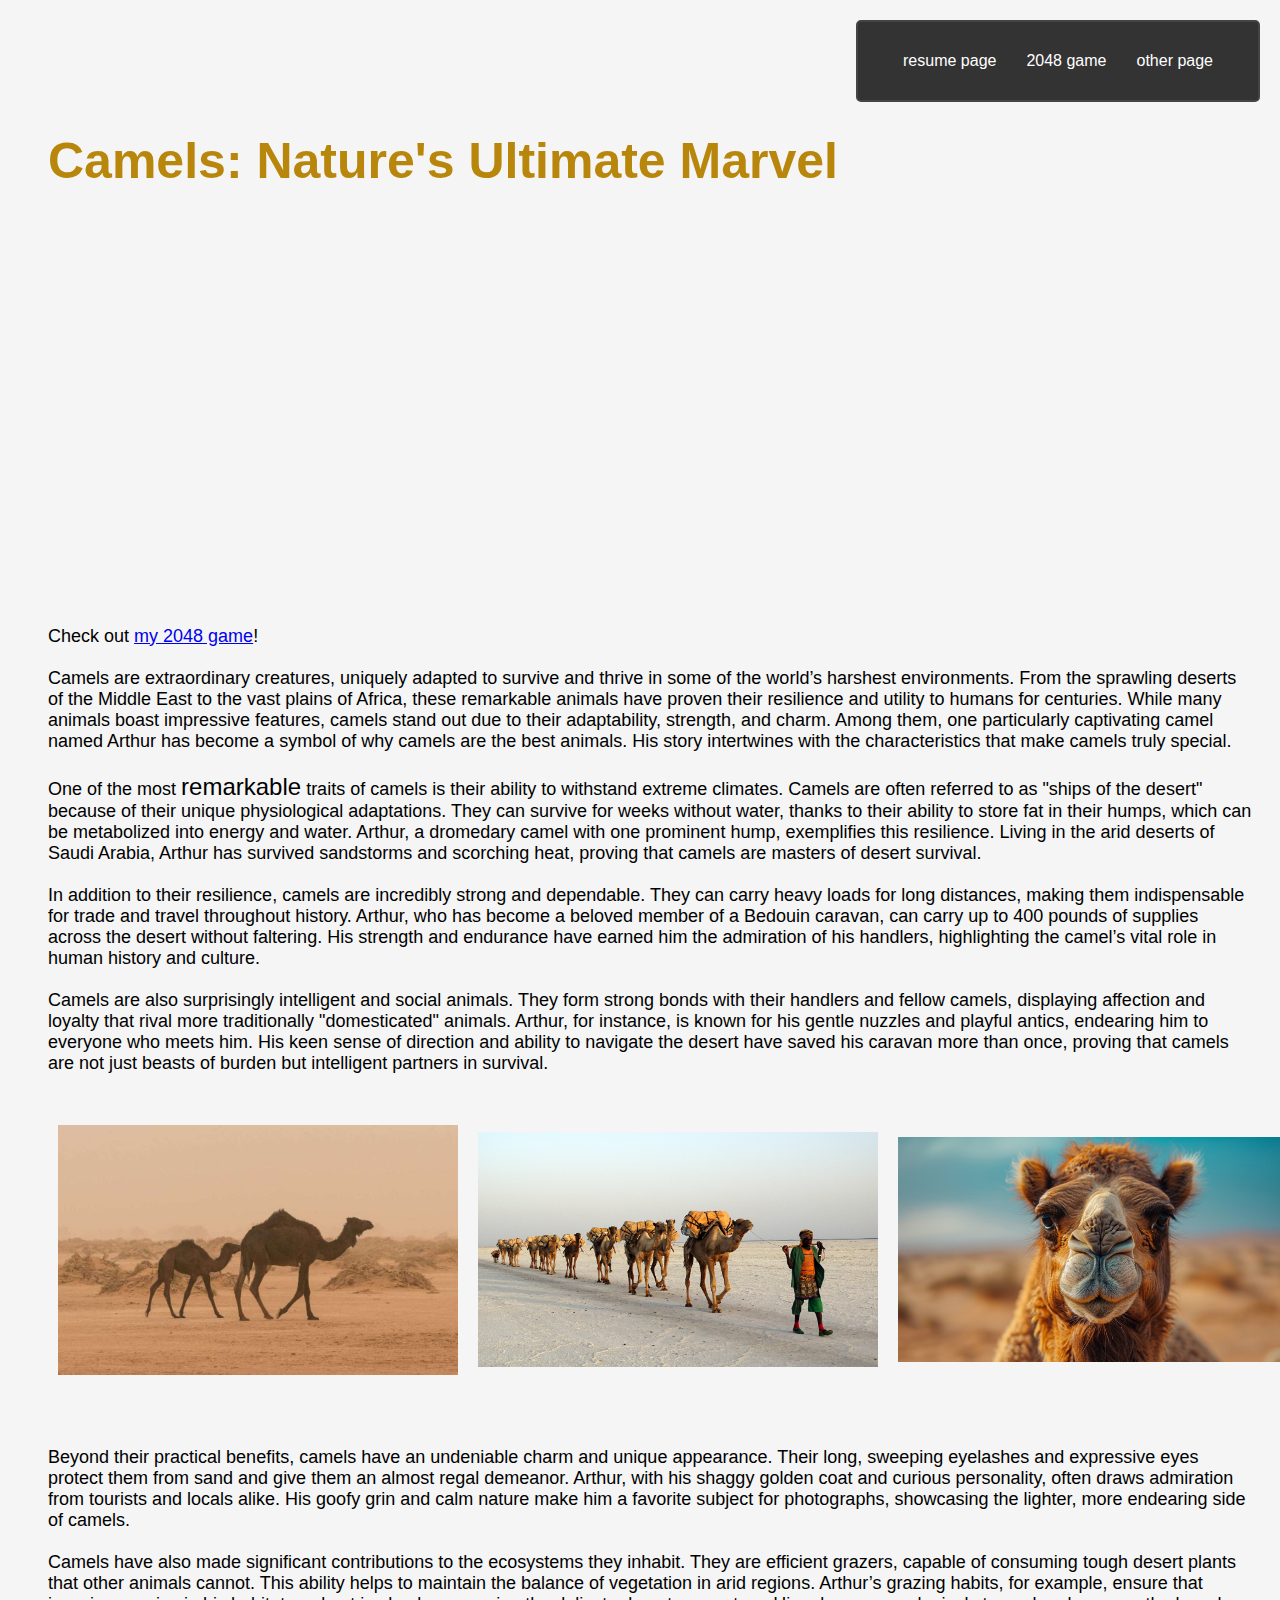
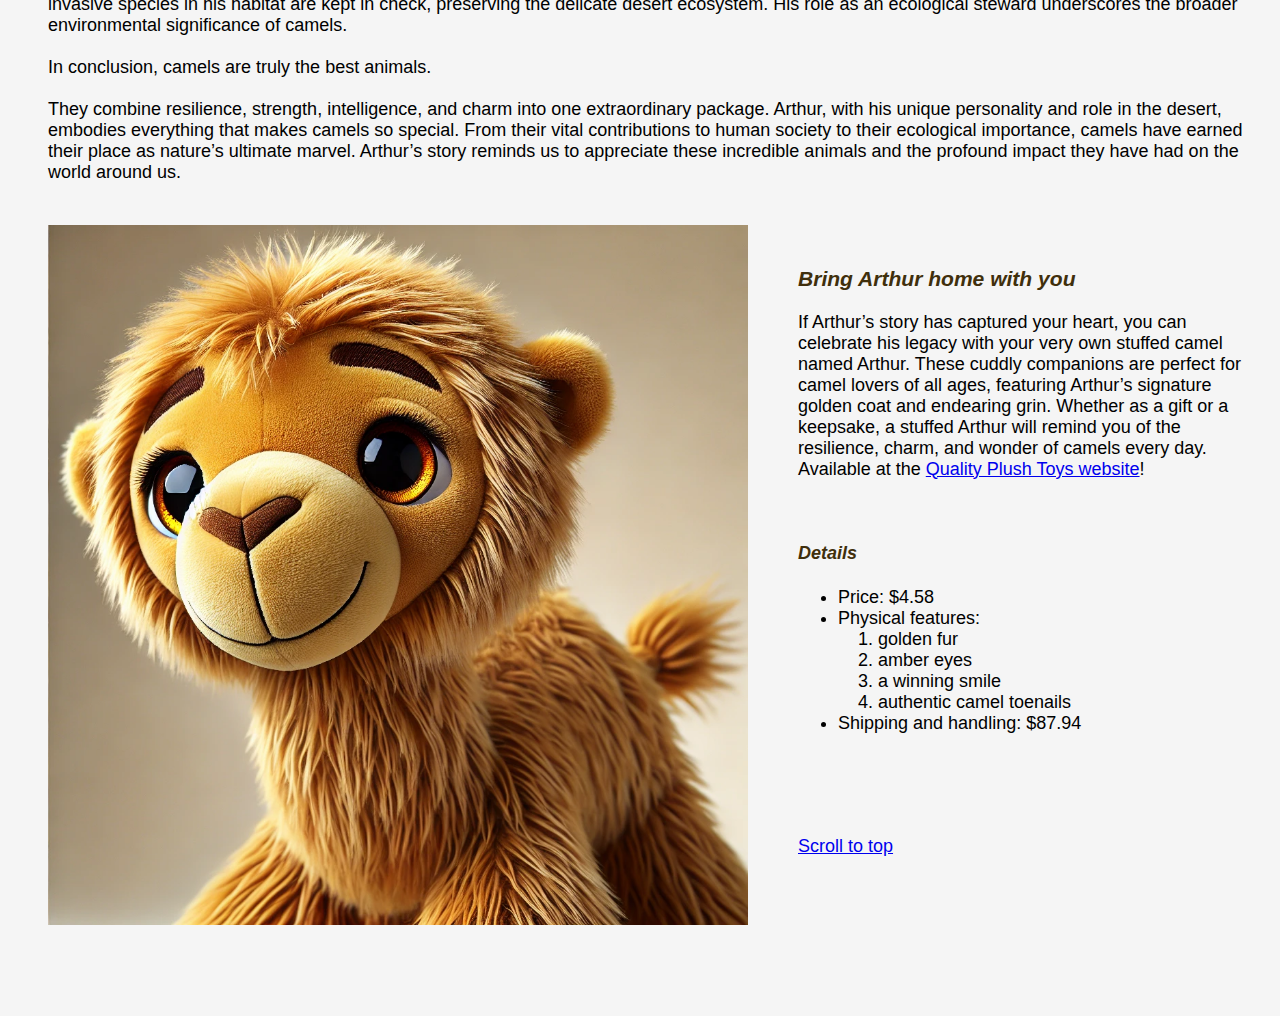
<file: camel website/camel-website.html>
<!DOCTYPE html>
<html lang="en">
<head>
    <meta charset="UTF-8">
    <meta name="viewport" content="width=device-width, initial-scale=1.0">
    <title>Camel Website</title>
    <link href="../camel website/camel-website.css" rel ="stylesheet">
</head>

<body>
        
    <div class="navbar">
        <a href="../index.html" target="_blank">resume page</a>
        <a href="../webapp/2048-webapp.html" target="_blank">2048 game</a>
        <a href="otherpage.html" target="_blank">other page</a>
    </div>
  
<div id="#top"></div>

    <div class="maincontent">

        <span style="margin-top:15%"><h1>Camels: Nature's Ultimate Marvel</h1></span>
        <div class="container">
            <!-- Embedded YouTube Video -->
            <iframe 
                width="560" 
                height="315" 
                src="https://www.youtube.com/embed/fCGPHHbKATM?start=4&si=tbzagHtA2zTUGkbk" 
                title="YouTube video player" 
                frameborder="0" 
                allow="accelerometer; autoplay; clipboard-write; encrypted-media; gyroscope; picture-in-picture; web-share" 
                referrerpolicy="strict-origin-when-cross-origin" 
                allowfullscreen>
            </iframe>
        
            <!-- Embedded Tableau Visualization -->
            <div class='tableauPlaceholder' id='viz1734462537140' style='position: relative; width: 560px; height: 315px;'>
                <noscript>
                    <a href='#'><img alt='Dashboard 1' src='https://public.tableau.com/static/images/En/Endangeredlanguages/Dashboard1/1_rss.png' style='border: none' /></a>
                </noscript>
                <object class='tableauViz' style='display:none;'>
                    <param name='host_url' value='https%3A%2F%2Fpublic.tableau.com%2F' /> 
                    <param name='embed_code_version' value='3' /> 
                    <param name='path' value='views/Endangeredlanguages/Dashboard1?:language=en-US&amp;:embed=true&amp;:sid=&amp;:redirect=auth' /> 
                    <param name='toolbar' value='yes' />
                    <param name='static_image' value='https://public.tableau.com/static/images/En/Endangeredlanguages/Dashboard1/1.png' /> 
                    <param name='animate_transition' value='yes' />
                    <param name='display_static_image' value='yes' />
                    <param name='display_spinner' value='yes' />
                    <param name='display_overlay' value='yes' />
                    <param name='display_count' value='yes' />
                    <param name='language' value='en-US' />
                </object>
            </div>
        </div>
        <script type='text/javascript'>
            var divElement = document.getElementById('viz1734462537140');
            var vizElement = divElement.getElementsByTagName('object')[0];
            if (divElement.offsetWidth > 800) {
                vizElement.style.minWidth = '420px';
                vizElement.style.maxWidth = '660px';
                vizElement.style.width = '100%';
                vizElement.style.minHeight = '587px';
                vizElement.style.maxHeight = '687px';
                vizElement.style.height = (divElement.offsetWidth * 0.75) + 'px';
            } else if (divElement.offsetWidth > 500) {
                vizElement.style.minWidth = '420px';
                vizElement.style.maxWidth = '660px';
                vizElement.style.width = '100%';
                vizElement.style.minHeight = '587px';
                vizElement.style.maxHeight = '687px';
                vizElement.style.height = (divElement.offsetWidth * 0.75) + 'px';
            } else {
                vizElement.style.width = '100%';
                vizElement.style.height = (divElement.offsetWidth * 1.77) + 'px';
            }
            var scriptElement = document.createElement('script');
            scriptElement.src = 'https://public.tableau.com/javascripts/api/viz_v1.js';
            vizElement.parentNode.insertBefore(scriptElement, vizElement);
        </script>
    
    

    <br>
    Check out <a href="../webapp/2048-webapp.html" target="_blank">my 2048 game</a>!
    <br><br>
    Camels are extraordinary creatures, uniquely adapted to survive and thrive in some of the world’s harshest environments. From the sprawling deserts of the Middle East to the vast plains of Africa, these remarkable animals have proven their resilience and utility to humans for centuries. While many animals boast impressive features, camels stand out due to their adaptability, strength, and charm. Among them, one particularly captivating camel named Arthur has become a symbol of why camels are the best animals. His story intertwines with the characteristics that make camels truly special.
    <br><br>
    One of the most <span class="remarkable">remarkable</span> traits of camels is their ability to withstand extreme climates. Camels are often referred to as "ships of the desert" because of their unique physiological adaptations. They can survive for weeks without water, thanks to their ability to store fat in their humps, which can be metabolized into energy and water. Arthur, a dromedary camel with one prominent hump, exemplifies this resilience. Living in the arid deserts of Saudi Arabia, Arthur has survived sandstorms and scorching heat, proving that camels are masters of desert survival.
    <br><br>
    In addition to their resilience, camels are incredibly strong and dependable. They can carry heavy loads for long distances, making them indispensable for trade and travel throughout history. Arthur, who has become a beloved member of a Bedouin caravan, can carry up to 400 pounds of supplies across the desert without faltering. His strength and endurance have earned him the admiration of his handlers, highlighting the camel’s vital role in human history and culture.
    <br><br>
    Camels are also surprisingly intelligent and social animals. They form strong bonds with their handlers and fellow camels, displaying affection and loyalty that rival more traditionally "domesticated" animals. Arthur, for instance, is known for his gentle nuzzles and playful antics, endearing him to everyone who meets him. His keen sense of direction and ability to navigate the desert have saved his caravan more than once, proving that camels are not just beasts of burden but intelligent partners in survival.
    <br><br>

    <div class="camel-photos">
        <img src="Camel pics/camel trekking in Sahara Desert.jpeg" alt="camel trekking in Sahara Desert" class="camel-pic">       
        <img src="Camel pics/Salt_transport_by_a_camel_train_on_Lake_Assale_(Karum)_in_Ethiopia.jpg" alt="camel train" class="camel-pic">
        <img src="Camel pics/camel face.jpeg" alt="camel face" class="camel-pic">
    </div>
    
    <br><br>
    Beyond their practical benefits, camels have an undeniable charm and unique appearance. Their long, sweeping eyelashes and expressive eyes protect them from sand and give them an almost regal demeanor. Arthur, with his shaggy golden coat and curious personality, often draws admiration from tourists and locals alike. His goofy grin and calm nature make him a favorite subject for photographs, showcasing the lighter, more endearing side of camels.
    <br><br>
    Camels have also made significant contributions to the ecosystems they inhabit. They are efficient grazers, capable of consuming tough desert plants that other animals cannot. This ability helps to maintain the balance of vegetation in arid regions. Arthur’s grazing habits, for example, ensure that invasive species in his habitat are kept in check, preserving the delicate desert ecosystem. His role as an ecological steward underscores the broader environmental significance of camels.
    <br><br>
    In conclusion, camels are truly the best animals.
    <br><br>
    They combine resilience, strength, intelligence, and charm into one extraordinary package. Arthur, with his unique personality and role in the desert, embodies everything that makes camels so special. From their vital contributions to human society to their ecological importance, camels have earned their place as nature’s ultimate marvel. Arthur’s story reminds us to appreciate these incredible animals and the profound impact they have had on the world around us.
    <br><br><br>

    <div class="stuffed-camel-block">
        <span class="stuffed-camel"><img src="Camel pics/camel stuffed animal picture.webp" alt="arthur the stuffed camel smiles at the viewer"></span>
            <div class="camel-ad">
                <br>
                <h3>Bring Arthur home with you</h3>
                <p>If Arthur’s story has captured your heart, you can celebrate his legacy with your very own stuffed camel named Arthur. These cuddly companions are perfect for camel lovers of all ages, featuring Arthur’s signature golden coat and endearing grin. Whether as a gift or a keepsake, a stuffed Arthur will remind you of the resilience, charm, and wonder of camels every day. Available at the <a href="https://www.youtube.com/watch?v=dQw4w9WgXcQ" target="_blank">Quality Plush Toys website</a>!</p>
                <br>
                <h4>Details</h4>
                    <ul>
                        <li>Price: $4.58</li>
                        <li>Physical features:</li>
                        <ol>
                            <li>golden fur</li>
                            <li>amber eyes</li>
                            <li>a winning smile</li>
                            <li>authentic camel toenails</li>
                        </ol>
                        <li>Shipping and handling: $87.94</li>
                        
                    </ul>

                <br><br><br><br>
                <div><a href="#top">Scroll to top</a></div>
            </div>
    </div>
    <br><br><br>

</div>

</body>
</html>
</file>
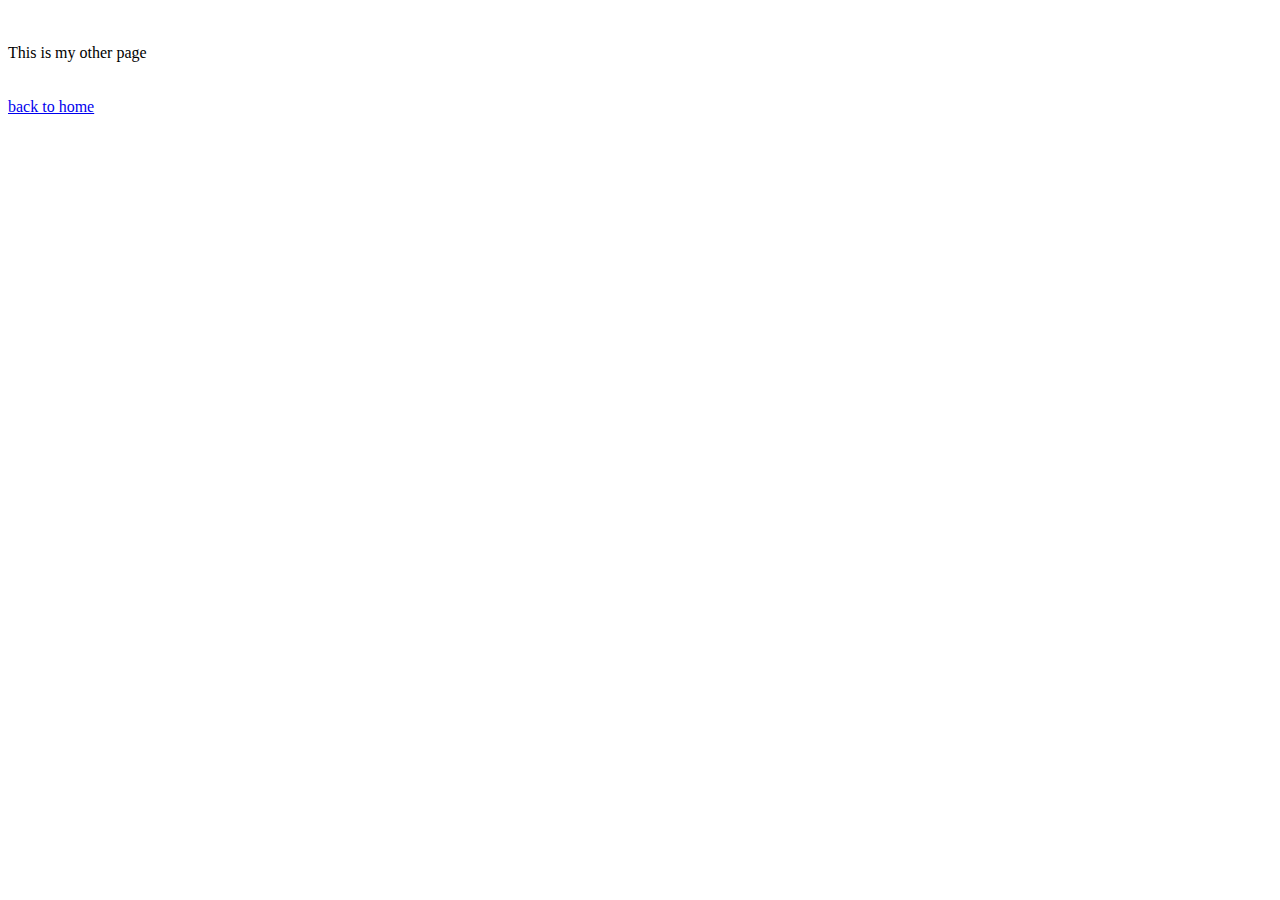
<file: camel website/otherpage.html>
<!DOCTYPE html>
<html lang="en">
<head>
    <meta charset="UTF-8">
    <meta name="viewport" content="width=device-width, initial-scale=1.0">
    <title>Document</title>
</head>
<body>
    <br><br>
    This is my other page

    <br><br><br>

    <a href="camel-website.html" target = "_self">back to home</a>
<br><br>
</body>
</html>
</file>
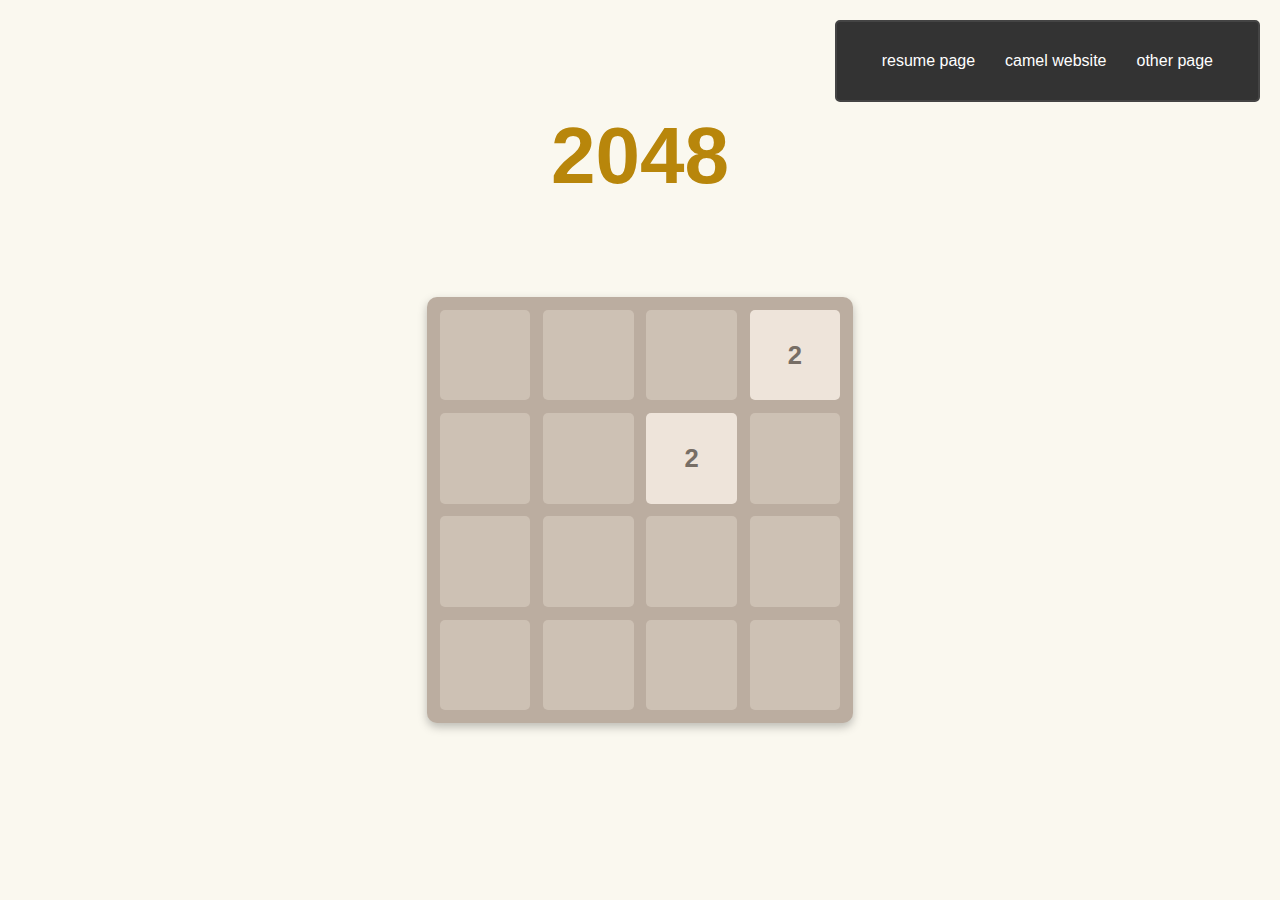
<file: webapp/2048-webapp.html>
<!DOCTYPE html>
<html lang="en">
<head>
    <meta charset="UTF-8">
    <meta name="viewport" content="width=device-width, initial-scale=1.0">
    <title>2048 Game</title>
    <style>
        body {
            font-family: Arial, sans-serif;
            margin: 0;
            background: #faf8ef;
            height: 100vh;
            display: flex;
            flex-direction: column;
        }

        .navbar {
            background-color: #333;
            padding: 20px 30px;
            display: flex;
            flex-direction: row;
            position:fixed;
            top: 20px;
            right: 20px;
            width: auto;
            box-sizing: border-box;
            border: 2px solid #444;
            border-radius: 5px;
            font-family:'Gill Sans', 'Gill Sans MT', Calibri, 'Trebuchet MS', sans-serif;
            z-index: 1000;
        }

        .navbar a {
            color: white;
            text-decoration: none;
            padding: 10px 15px;
            font-size: medium;
            display: block;
        }

        .navbar a:hover {
            background-color: #575757;
            border-radius: 5px;
        }

        .title {
            position: absolute;
            top: 110px;
            left: 50%;
            transform: translate(-50%);
            font-family: 'Gill Sans', 'Gill Sans MT', Calibri, 'Trebuchet MS', sans-serif;
            font-size: 5rem;
            font-weight: bold;
            color: darkgoldenrod;
            z-index: 100;
        }


        #game-container-wrapper {
            flex: 1;
            display: flex;
            flex-direction: column;
            justify-content: center;
            align-items: center;
            position: relative;
            margin-top: 120px;
            padding: 20px;
            box-sizing: border-box;
        }

        #game-container {
            display: grid;
            grid-template-columns: repeat(4, 1fr);
            grid-template-rows: repeat(4, 1fr);
            gap: 1vw;
            background: #bbada0;
            padding: 1vw;
            border-radius: 10px;
            box-shadow: 0 4px 10px rgba(0, 0, 0, 0.25);
            width: 90vw;
            max-width: 400px;
            height: 90vw;
            max-height: 400px;
            position: relative;
        }

        .tile {
            background: #cdc1b4;
            border-radius: 5px;
            display: flex;
            justify-content: center;
            align-items: center;
            font-size: 2vw;
            font-weight: bold;
            color: #776e65;
            transition: transform 0.2s ease, background 0.2s ease;
        }

        .tile[data-value="2"] { background: #eee4da; color: #776e65; }
        .tile[data-value="4"] { background: #ede0c8; color: #776e65; }
        .tile[data-value="8"] { background: #f2b179; color: #f9f6f2; }
        .tile[data-value="16"] { background: #f59563; color: #f9f6f2; }
        .tile[data-value="32"] { background: #f67c5f; color: #f9f6f2; }
        .tile[data-value="64"] { background: #f65e3b; color: #f9f6f2; }
        .tile[data-value="128"] { background: #edcf72; color: #f9f6f2; }
        .tile[data-value="256"] { background: #edcc61; color: #f9f6f2; }
        .tile[data-value="512"] { background: #edc850; color: #f9f6f2; }
        .tile[data-value="1024"] { background: #edc53f; color: #f9f6f2; }
        .tile[data-value="2048"] { background: #edc22e; color: #f9f6f2; }
        .tile.merge {
            transform: scale(1.2);
        }

        #game-over-modal {
            position: absolute;
            top: 0;
            left: 0;
            width: 100%;
            height: 100%;
            background: rgba(0, 0, 0, 0.7);
            display: flex;
            flex-direction: column;
            justify-content: center;
            align-items: center;
            color: white;
            font-size: 2rem;
            border-radius: 10px;
            z-index: 10;
            visibility: hidden;
        }

        #game-over-modal.visible {
            visibility: visible;
        }

        #try-again-btn {
            margin-top: 1rem;
            padding: 0.5rem 1rem;
            background: #f67c5f;
            border: none;
            border-radius: 5px;
            color: white;
            font-size: 1rem;
            cursor: pointer;
        }

        #try-again-btn:hover {
            background: #f65e3b;
        }
    </style>
</head>
<body>
    <div class="navbar">
        <a href="../index.html" target="_blank">resume page</a>
        <a href="../camel website/camel-website.html" target="_blank">camel website</a>
        <a href="../camel website/otherpage.html" target="_blank">other page</a>
    </div>

    <div class="title">2048</div>

    <div id="game-container-wrapper">
        <div id="game-container">
            <div id="game-over-modal">
                <div>Game Over</div>
                <button id="try-again-btn">Try Again</button>
            </div>
        </div>
    </div>

    <script>
        const SIZE = 4;
        const container = document.getElementById('game-container');
        const modal = document.getElementById('game-over-modal');
        const tryAgainBtn = document.getElementById('try-again-btn');
        let grid;

        function createGrid() {
            grid = Array(SIZE).fill(null).map(() => Array(SIZE).fill(0));
            container.innerHTML = '';
            container.appendChild(modal);
            for (let i = 0; i < SIZE * SIZE; i++) {
                const tile = document.createElement('div');
                tile.className = 'tile';
                container.appendChild(tile);
            }
            addRandomTile();
            addRandomTile();
            updateGrid();
        }

        function addRandomTile() {
            const emptyTiles = [];
            for (let row = 0; row < SIZE; row++) {
                for (let col = 0; col < SIZE; col++) {
                    if (grid[row][col] === 0) emptyTiles.push({ row, col });
                }
            }
            if (emptyTiles.length === 0) return;
            const { row, col } = emptyTiles[Math.floor(Math.random() * emptyTiles.length)];
            grid[row][col] = Math.random() > 0.1 ? 2 : 4;
        }

        function updateGrid() {
            const tiles = document.getElementsByClassName('tile');
            for (let i = 0; i < SIZE * SIZE; i++) {
                const row = Math.floor(i / SIZE);
                const col = i % SIZE;
                const value = grid[row][col];
                tiles[i].textContent = value === 0 ? '' : value;
                tiles[i].dataset.value = value;
                tiles[i].classList.remove('merge');
            }
        }

        function slide(row) {
            let arr = row.filter(val => val !== 0);
            for (let i = 0; i < arr.length - 1; i++) {
                if (arr[i] === arr[i + 1]) {
                    arr[i] *= 2;
                    arr[i + 1] = 0;
                }
            }
            arr = arr.filter(val => val !== 0);
            while (arr.length < SIZE) arr.push(0);
            return arr;
        }

        function slideLeft() {
            for (let row = 0; row < SIZE; row++) {
                grid[row] = slide(grid[row]);
            }
        }

        function slideRight() {
            for (let row = 0; row < SIZE; row++) {
                grid[row] = slide(grid[row].reverse()).reverse();
            }
        }

        function slideUp() {
            for (let col = 0; col < SIZE; col++) {
                let column = [];
                for (let row = 0; row < SIZE; row++) {
                    column.push(grid[row][col]);
                }
                column = slide(column);
                for (let row = 0; row < SIZE; row++) {
                    grid[row][col] = column[row];
                }
            }
        }

        function slideDown() {
            for (let col = 0; col < SIZE; col++) {
                let column = [];
                for (let row = 0; row < SIZE; row++) {
                    column.push(grid[row][col]);
                }
                column = slide(column.reverse()).reverse();
                for (let row = 0; row < SIZE; row++) {
                    grid[row][col] = column[row];
                }
            }
        }

        function checkGameOver() {
            for (let row = 0; row < SIZE; row++) {
                for (let col = 0; col < SIZE; col++) {
                    if (grid[row][col] === 0) return false;
                    if (col < SIZE - 1 && grid[row][col] === grid[row][col + 1]) return false;
                    if (row < SIZE - 1 && grid[row][col] === grid[row + 1][col]) return false;
                }
            }
            return true;
        }

        function showGameOver() {
            modal.classList.add('visible');
        }

        function handleKeyPress(event) {
            event.preventDefault();
            const key = event.key;
            let moved = false;
            switch (key) {
                case 'ArrowLeft':
                    slideLeft();
                    moved = true;
                    break;
                case 'ArrowRight':
                    slideRight();
                    moved = true;
                    break;
                case 'ArrowUp':
                    slideUp();
                    moved = true;
                    break;
                case 'ArrowDown':
                    slideDown();
                    moved = true;
                    break;
            }
            if (moved) {
                addRandomTile();
                updateGrid();
                if (checkGameOver()) showGameOver();
            }
        }

        tryAgainBtn.addEventListener('click', () => {
            modal.classList.remove('visible');
            createGrid();
        });

        window.addEventListener('keydown', handleKeyPress);
        createGrid();
    </script>
</body>
</html>
</file>
<file: camel website/camel-website.css>
h1{
    color:darkgoldenrod;
    font-family:'Gill Sans', 'Gill Sans MT', Calibri, 'Trebuchet MS', sans-serif;
    font-size:50px;
}

body{
    background-color: #F5F5F5;
    color:black;
    font-family: 'Gill Sans', 'Gill Sans MT', Calibri, 'Trebuchet MS', sans-serif;
    font-size: large;
}

h2, h3, h4, h5, h6{
    color:rgb(64, 47, 12);
    font-style:italic;
    text-decoration:wavy;
    font-weight:bold;
    font-family: 'Gill Sans', 'Gill Sans MT', Calibri, 'Trebuchet MS', sans-serif;
}

.navbar {
    background-color: #333;
    padding: 20px 30px;
    display: flex;
    flex-direction: row;
    position: fixed;
    top: 20px;
    right: 20px;
    width: auto;
    box-sizing: border-box;
    border: 2px solid #444;
    border-radius: 5px;
    font-family:'Gill Sans', 'Gill Sans MT', Calibri, 'Trebuchet MS', sans-serif;
    z-index: 1000;
}

.navbar a {
    color: white;
    text-decoration: none;
    padding: 10px 15px;
    font-size: medium;
    display: block;
}

.navbar a:hover {
    background-color: #575757;
    border-radius: 5px;
}

.maincontent{
    margin-left: 20px;
    padding: 20px;
    padding-top: 90px;
}

.remarkable{
    font-size: x-large
}

.camel-photos {
    display: flex;
    justify-content: space-evenly;
    align-items: center;
    margin: 20px auto;
}

.camel-photos img {
    width: 400px;
    height: auto;
    padding: 10px; 
}

.stuffed-camel {
    display: flex;
}

.stuffed-camel img{
    width: 700px;
    height: auto;
}

.stuffed-camel-block {
    display: flex;
    align-items: top;
    gap: 50px;
}

.camel-ad {
    max-width: 500px;
}


.container {
    display: flex;
    align-items:flex-start;
    gap: 200px;
}

.container {
    display: flex;
    align-items: flex-start;
    gap: 100px;
    margin-top: 100px;
    z-index: 0;
}
</file>
